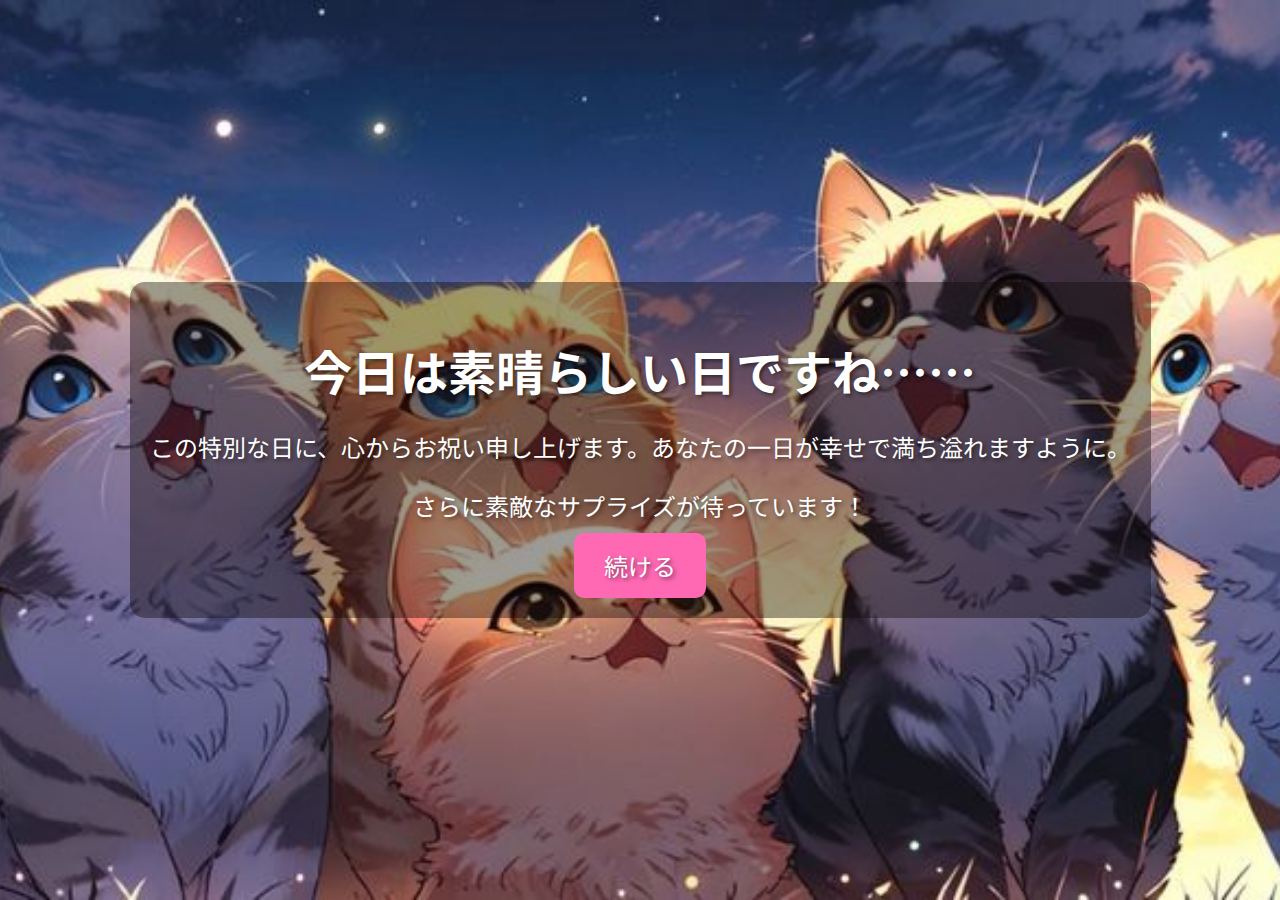
<file: index.html>
<!DOCTYPE html>
<html lang="ja">
<head>

    <meta charset="UTF-8">
    <meta name="viewport" content="width=device-width, initial-scale=1.0">
    <title>お誕生日おめでとう - ページ1</title>
    <link rel="stylesheet" href="style1.css">
    <link href="https://fonts.googleapis.com/css2?family=Noto+Sans+JP:wght@400;700&display=swap" rel="stylesheet">
</head>
<body>
    <div class="container">
        <h1>今日は素晴らしい日ですね……</h1>
        <p>この特別な日に、心からお祝い申し上げます。あなたの一日が幸せで満ち溢れますように。</p>
        <p>さらに素敵なサプライズが待っています！</p>

        <a href="page2.html" class="button">続ける</a>
    </div>
    <script src="script1.js"></script>
</body>
</html>
</file>
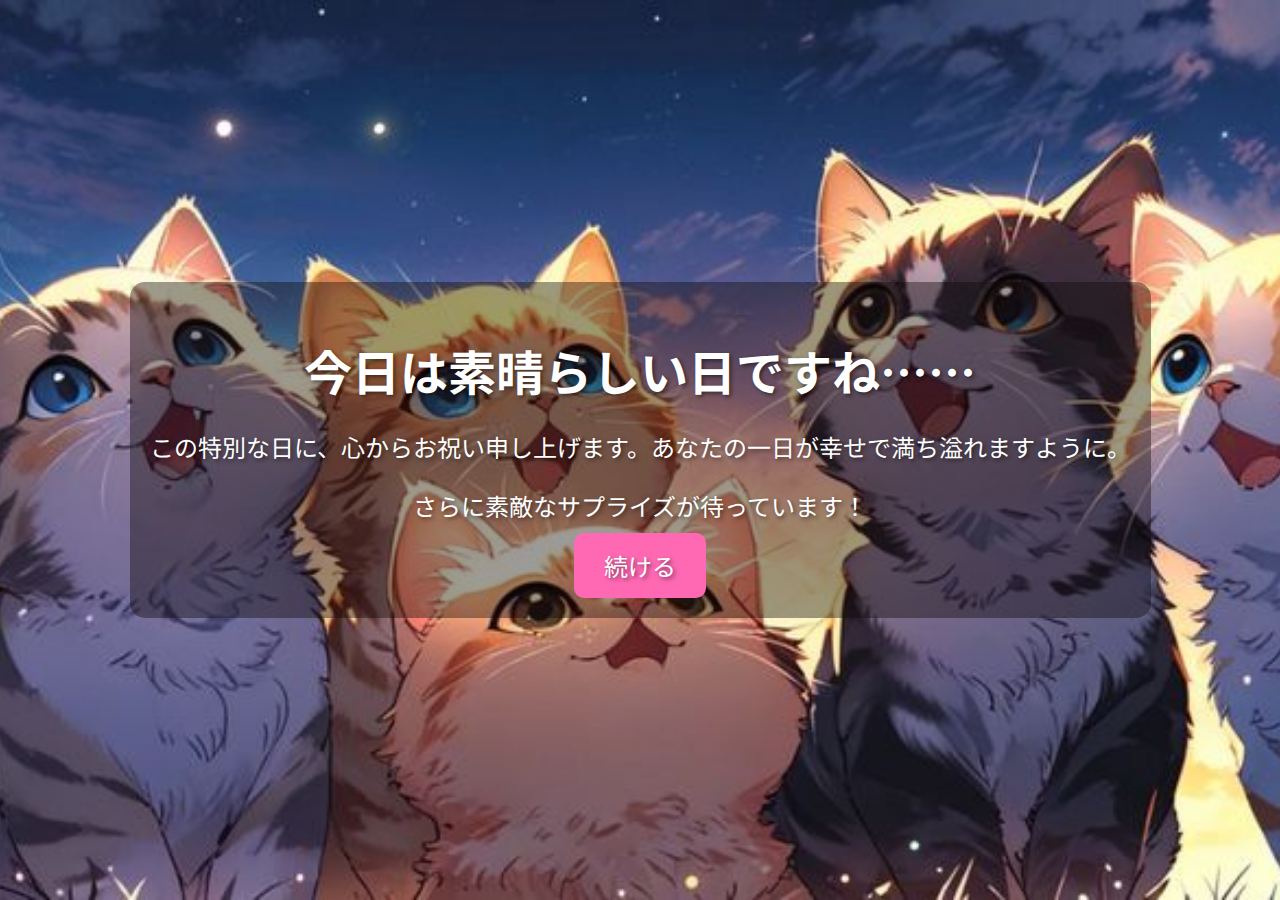
<file: page1.html>
<!DOCTYPE html>
<html lang="ja">
<head>
    <meta charset="UTF-8">
    <meta name="viewport" content="width=device-width, initial-scale=1.0">
    <title>お誕生日おめでとう - ページ1</title>
    <link rel="stylesheet" href="style1.css">
    <link href="https://fonts.googleapis.com/css2?family=Noto+Sans+JP:wght@400;700&display=swap" rel="stylesheet">
</head>
<body>
    <div class="container">
        <h1>今日は素晴らしい日ですね……</h1>
        <p>この特別な日に、心からお祝い申し上げます。あなたの一日が幸せで満ち溢れますように。</p>
        <p>さらに素敵なサプライズが待っています！</p>
        <a href="page2.html" class="button">続ける</a>
    </div>
    <script src="script1.js"></script>
</body>
</html>
</file>
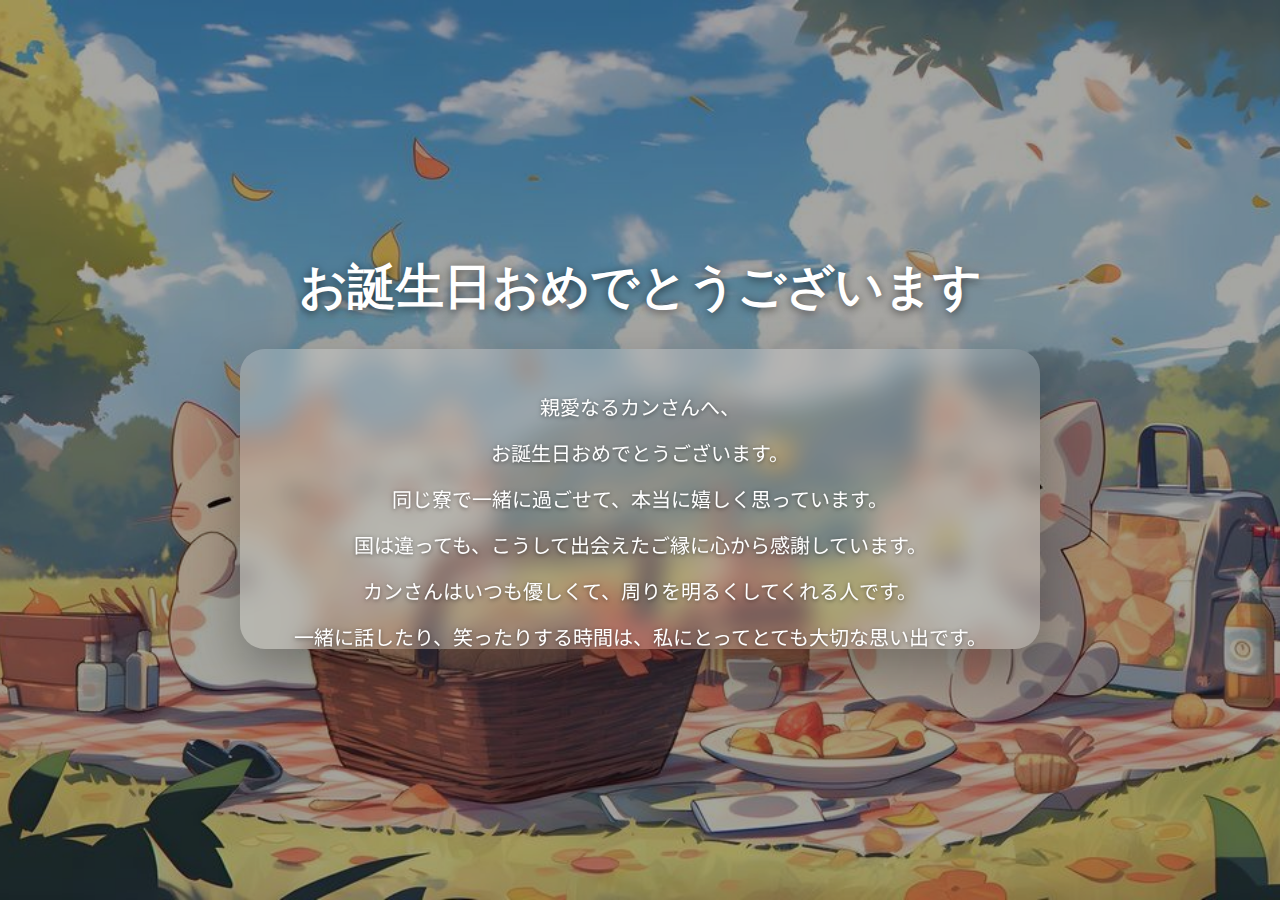
<file: page3.html>
<!DOCTYPE html>
<html lang="ja">
<head>
    <meta charset="UTF-8">
    <title>お誕生日おめでとう</title>
    <meta name="viewport" content="width=device-width, initial-scale=1.0">

    <!-- Fonts -->
    <link href="https://fonts.googleapis.com/css2?family=Playfair+Display:wght@600&family=Noto+Sans+JP:wght@400;600&display=swap" rel="stylesheet">

    <link rel="stylesheet" href="style3.css">
</head>
<body>

    <div class="overlay"></div>

    <!-- Header -->
    <header class="header">
        <h1>お誕生日おめでとうございます</h1>
    </header>

    <!-- Message Card -->
    <div class="card">
        <div class="message active">
            <p>親愛なるカンさんへ、</p>
            <p>お誕生日おめでとうございます。</p>
            <p>同じ寮で一緒に過ごせて、本当に嬉しく思っています。</p>
            <p>国は違っても、こうして出会えたご縁に心から感謝しています。</p>
            <p>カンさんはいつも優しくて、周りを明るくしてくれる人です。</p>
            <p>一緒に話したり、笑ったりする時間は、私にとってとても大切な思い出です。</p>
            <p>これからも、カンさんが健康で幸せな毎日を過ごせますように。</p>
            <p>新しい一年が、笑顔と素敵な思い出でいっぱいになりますように。</p>
            <p>同じ時間を過ごせたこと、本当に感謝しています。</p>
            <p>これからも、カンさんらしく輝き続けてください。</p>
            <p>心からの感謝と、たくさんの想いを込めて。</p>
        </div>
    </div>
    <!-- Final Image + Button nằm bên dưới -->
    <div class="final-image">
        <img src="images/circle-image.png" alt="Birthday">
        <p>カンさん</p>
        <p>最高の誕生日を過ごしてね♡</p>
        
        <!-- Nút chuyển về trang đầu -->
        <a href="index.html" class="back-btn">トップに戻る</a>
    </div>

    <audio id="bgm" autoplay loop>
        <source src="https://media.vole.wtf/happy-birthday/jazz-trio.mp3" type="audio/mpeg">
    </audio>

<script>
    const audio = document.getElementById('bgm');
    document.addEventListener('click', () => {
        audio.play();
    }, { once: true });
    const header    = document.querySelector('.header');
    const card      = document.querySelector('.card');
    const finalImage = document.querySelector('.final-image');
    const message   = document.querySelector('.message');

    // Không cần add class active nữa vì đã có sẵn trong HTML

    // Khi animation chữ chạy xong thì chuyển cảnh
    message.addEventListener('animationend', () => {
        header.style.transition = 'opacity 0.8s ease';
        card.style.transition   = 'opacity 0.8s ease';

        header.style.opacity = '0';
        card.style.opacity   = '0';

        setTimeout(() => {
            header.style.display = 'none';
            card.style.display   = 'none';

            // Hiện phần chúc mừng cuối cùng
            finalImage.classList.add('show');
        }, 800); // chờ fade out xong
    });
</script>

</body>
</html>
</file>
<file: style1.css>
body {
    margin: 0;
    padding: 0;
    font-family: 'Noto Sans JP', sans-serif;
    background-image: url('images/background1.jpg');
    background-size: cover;
    background-position: center;
    height: 100vh;
    display: flex;
    justify-content: center;
    align-items: center;
    color: #fff;
    text-shadow: 2px 2px 4px rgba(0, 0, 0, 0.5);
}

.container {
    text-align: center;
    padding: 20px;
    background: rgba(14, 8, 8, 0.4);
    border-radius: 15px;
}

h1 {
    font-size: 3em;
    margin-bottom: 20px;
}

p {
    font-size: 1.5em;
    margin-bottom: 10px;
}

.button {
    display: inline-block;
    padding: 15px 30px;
    background-color: #ff69b4;
    color: #fff;
    text-decoration: none;
    border-radius: 10px;
    font-size: 1.5em;
    transition: background-color 0.3s;
}

.button:hover {
    background-color: #ff1493;
}
</file>
<file: style3.css>
* {
    box-sizing: border-box;
}

body {
    margin: 0;
    height: 100vh;
    font-family: 'Noto Sans JP', sans-serif;
    background: url('images/background3.jpg') center / cover no-repeat;
    display: flex;
    flex-direction: column;
    align-items: center;
    justify-content: center;
    color: #333;
    overflow: hidden;
    position: relative;
}

/* Dark soft overlay */
.overlay {
    position: absolute;
    inset: 0;
    background: rgba(0,0,0,0.35);
    z-index: 0;
}

/* Header */
.header {
    text-align: center;
    z-index: 2;
    margin-bottom: 30px;
}

.header h1 {
    font-family: 'Playfair Display', serif;
    font-size: 3em;
    color: #fff;
    margin: 0;
    text-shadow: 0 2px 10px rgba(0,0,0,0.6);
}

.header p {
    color: #ffdede;
    font-size: 1.2em;
    letter-spacing: 1px;
}

/* Card */
.card {
    z-index: 2;
    width: 70%;
    max-width: 800px;
    height: 300px;
    background: rgba(255, 255, 255, 0.18);
    backdrop-filter: blur(12px);
    -webkit-backdrop-filter: blur(12px);
    border-radius: 25px;
    padding: 30px;
    box-shadow: 0 20px 50px rgba(0,0,0,0.3);
    overflow: hidden;
    text-align: center;
}

/* Message scroll */
.message {
    animation: scrollText 18s linear forwards;
}


.message p {
    font-size: 1.25em;
    line-height: 1.8;
    margin: 10px 0;
    color: #fff;
    text-shadow: 0 1px 4px rgba(0,0,0,0.5);
}

/* Scroll animation */
@keyframes scrollText {
    0% {
        transform: translateY(100%);
        opacity: 0;
    }
    10% {
        opacity: 1;
    }
    100% {
        transform: translateY(-100%);
        opacity: 1;
    }
}

/* Final Image & Content */
.final-image {
    position: absolute;
    inset: 0;
    z-index: 3;
    display: flex;
    flex-direction: column;
    align-items: center;
    justify-content: center;
    opacity: 0;
    transform: scale(0.85);
    transition: all 1.2s ease;
    pointer-events: none;
}

.final-image.show {
    opacity: 1;
    transform: scale(1);
    pointer-events: auto;
}

.final-image img {
    width: 260px;
    height: 260px;
    object-fit: cover;
    border-radius: 50%;
    border: 8px solid rgba(255, 255, 255, 0.8);
    box-shadow: 0 20px 50px rgba(0,0,0,0.4);
}

.final-image p {
    margin: 10px 0;
    font-size: 1.9em;
    font-weight: bold;
    color: #fff;
    letter-spacing: 2px;
    text-shadow: 0 2px 10px rgba(0,0,0,0.6);
}

/* Back Button */
.back-btn {
    opacity: 0;
    pointer-events: none;
    margin-top: 35px;
    padding: 14px 50px;
    font-size: 1.25em;
    font-weight: bold;
    color: white;
    text-decoration: none;
    border-radius: 50px;
    background: linear-gradient(135deg, #ff6b6b, #ff9f68);
    box-shadow: 0 10px 30px rgba(0,0,0,0.4);
    transition: all 0.4s ease;
}

.final-image.show .back-btn {
    opacity: 1;
    pointer-events: auto;
    transition-delay: 0.4s;
}

.back-btn:hover {
    transform: scale(1.08);
    box-shadow: 0 15px 40px rgba(0,0,0,0.6);
    background: linear-gradient(135deg, #ff5252, #ff8a65);
}

/* Responsive adjustments */
@media (max-width: 768px) {
    .header h1 {
        font-size: 2.4em;
    }
    
    .card {
        width: 85%;
        height: 280px;
        padding: 20px;
    }
    
    .message p {
        font-size: 1.1em;
        line-height: 1.6;
    }
    
    .final-image img {
        width: 220px;
        height: 220px;
        border-width: 6px;
    }
    
    .final-image p {
        font-size: 1.6em;
    }
    
    .back-btn {
        padding: 12px 40px;
        font-size: 1.1em;
    }
}
</file>
